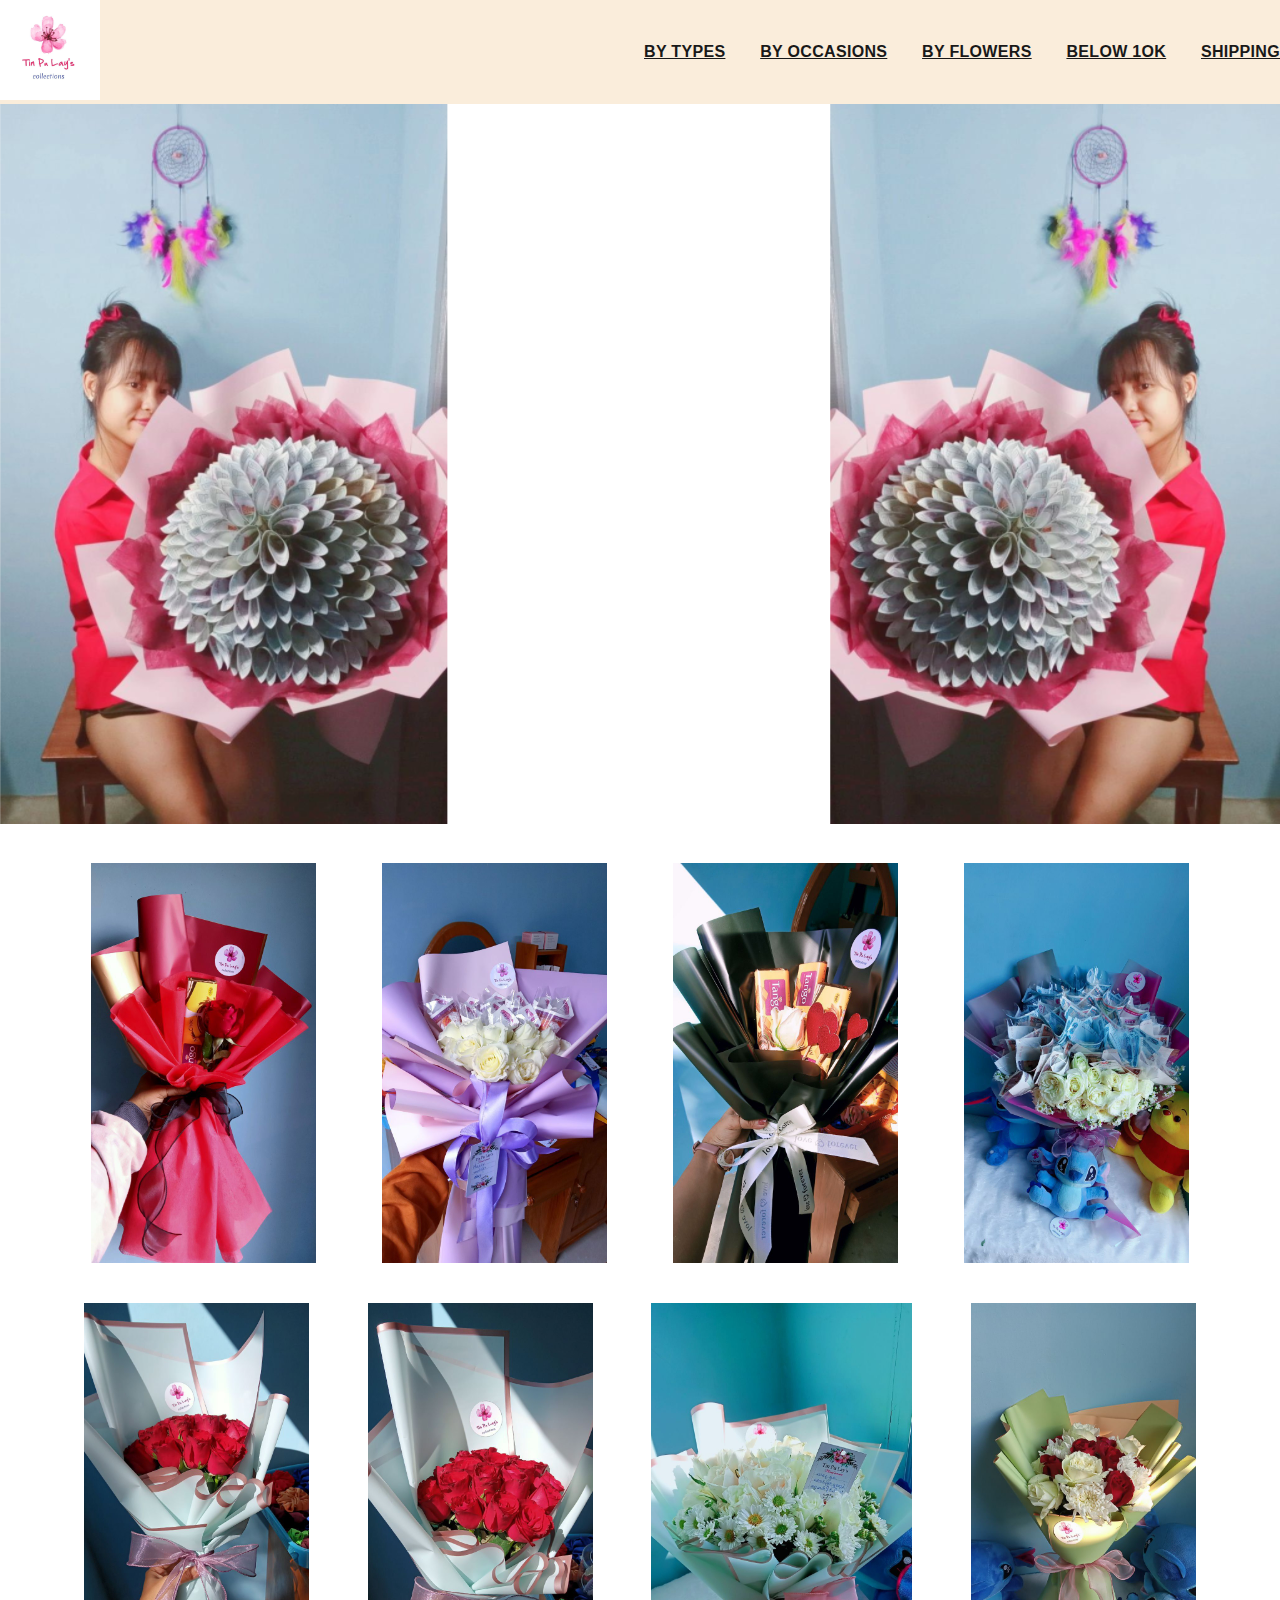
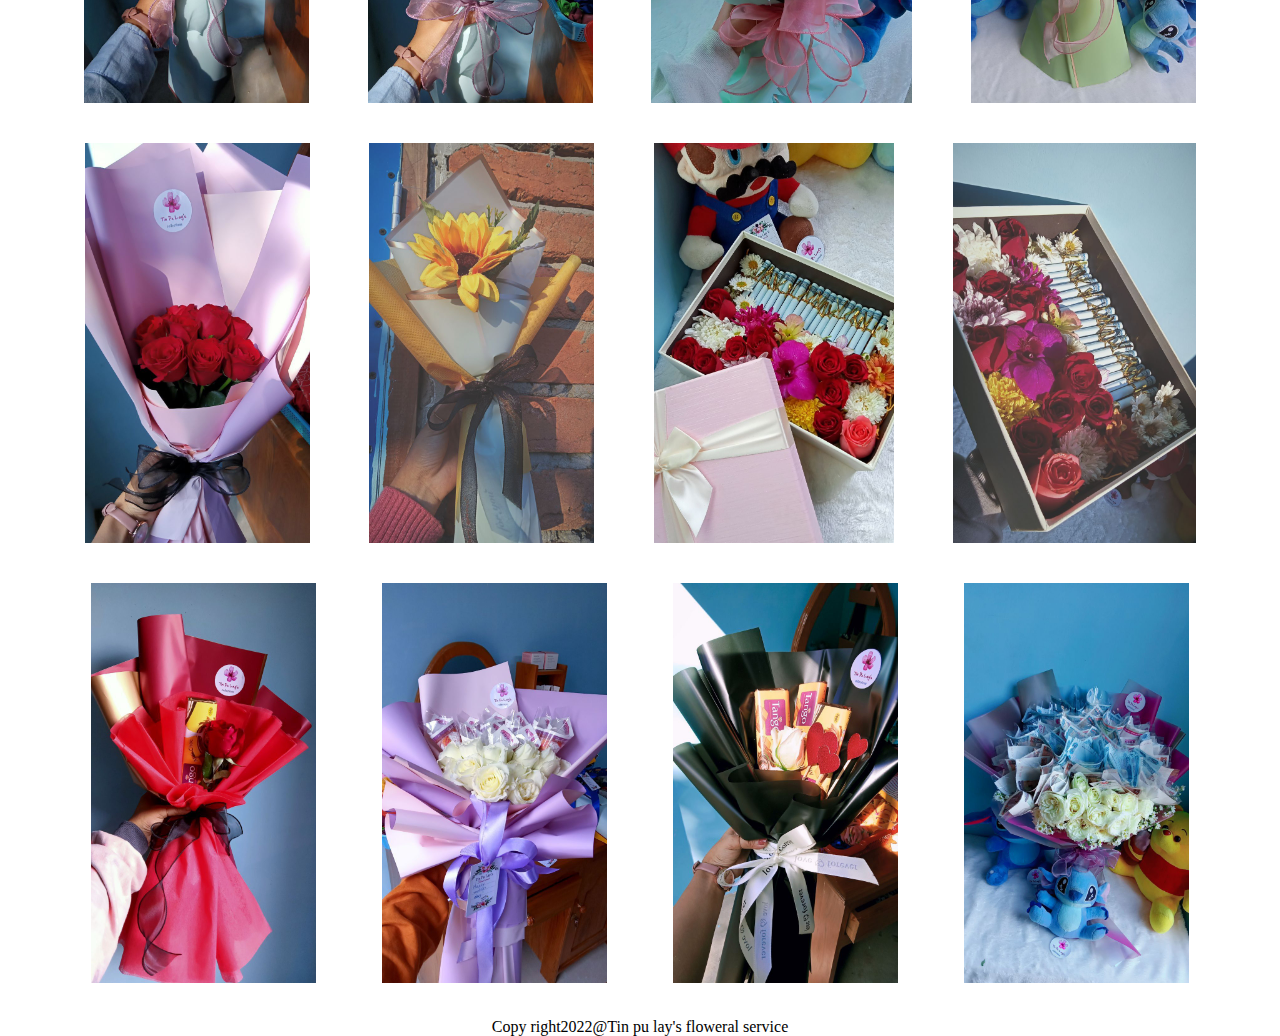
<file: index.html>
<!DOCTYPE html>
<html>
    <head>
      <link rel="stylesheet" href="vid.css">

<meta name="viewport" content="width=device-width, initial-scale=1.0">
    </head>
    <body>
        <!-- Following are for navbar-->
            <div  class="flex-container">
                <div class="logocontainer">
                    <div>
                    <img class="logo" src="Floral images\tinpulay logo.jpg" alt="logo" width="100px" height="100px" >
                    
                </div>
            </div>
            <div class="menu-container">
                <div class="flexitems"><a href="https://floralgaragesg.com/shop">by types</a></div>
                <div class="flexitems"><a href="https://floralgaragesg.com/#">by occasions</a></div>
                <div class="flexitems"><a href="https://floralgaragesg.com/#">by flowers</a></div>
                <div class="flexitems"><a href="https://floralgaragesg.com/product-category/under-50/">below 1OK</a></div>
                <div class="flexitems"><a href="https://floralgaragesg.com/delivery/#">shipping</a></div>
            </div>
                <div class="hiddenbar">
                    <img src="Floral images\hidden bar.png" alt="hiddenbar" height="70px" width="70px">
               </div>
            </div>
            </div>
            <!--upper are for nav bar-->
        <div class="mother">
            <div class="bodyimgcontainer">
                <!--This image is body image-->
                <img src="Telegram Desktop\Full HD.png" alt="Flower" class="bodyimg">   
               </div>
               <div>
                <!--following are for image gallery-->
               <div class="image-mother">
                <img src="Floral images\photo_2022-07-26_21-29-03.jpg " alt="flower" class="image-gallery">
                <img src="Floral images\photo_2022-07-26_21-29-22.jpg" alt="flower" class="image-gallery">
                <img src="Floral images\photo_2022-07-26_21-29-08.jpg" alt="flower" class="image-gallery">
                <img src="Floral images\photo_2022-07-26_21-29-26.jpg" alt="flower" class="image-gallery">
               </div>
               <div class="image-mother">
                <img src="Floral images\photo_2022-07-26_21-29-57.jpg " alt="flower" class="image-gallery">
                <img src="Floral images\photo_2022-07-26_21-29-54.jpg" alt="flower" class="image-gallery">
                <img src="Floral images\photo_2022-07-26_21-29-52.jpg" alt="flower" class="image-gallery">
                <img src="Floral images\photo_2022-07-26_21-29-47.jpg" alt="flower" class="image-gallery">
               </div>
               <div class="image-mother">
                <img src="Floral images\photo_2022-07-26_21-29-42.jpg " alt="flower" class="image-gallery">
                <img src="Floral images\photo_2022-07-26_21-29-38.jpg" alt="flower" class="image-gallery">
                <img src="Floral images\photo_2022-07-26_21-28-42.jpg" alt="flower" class="image-gallery">
                <img src="Floral images\photo_2022-07-26_21-28-23.jpg" alt="flower" class="image-gallery">
               </div>
               <div class="image-mother">
                <img src="Floral images\photo_2022-07-26_21-29-03.jpg " alt="flower" class="image-gallery">
                <img src="Floral images\photo_2022-07-26_21-29-22.jpg" alt="flower" class="image-gallery">
                <img src="Floral images\photo_2022-07-26_21-29-08.jpg" alt="flower" class="image-gallery">
                <img src="Floral images\photo_2022-07-26_21-29-26.jpg" alt="flower" class="image-gallery">
               </div>
            </div>
            <div class="footer">Copy right2022@Tin pu lay's floweral service</div>
        </div>
                </body>
               
            </html>
</file>
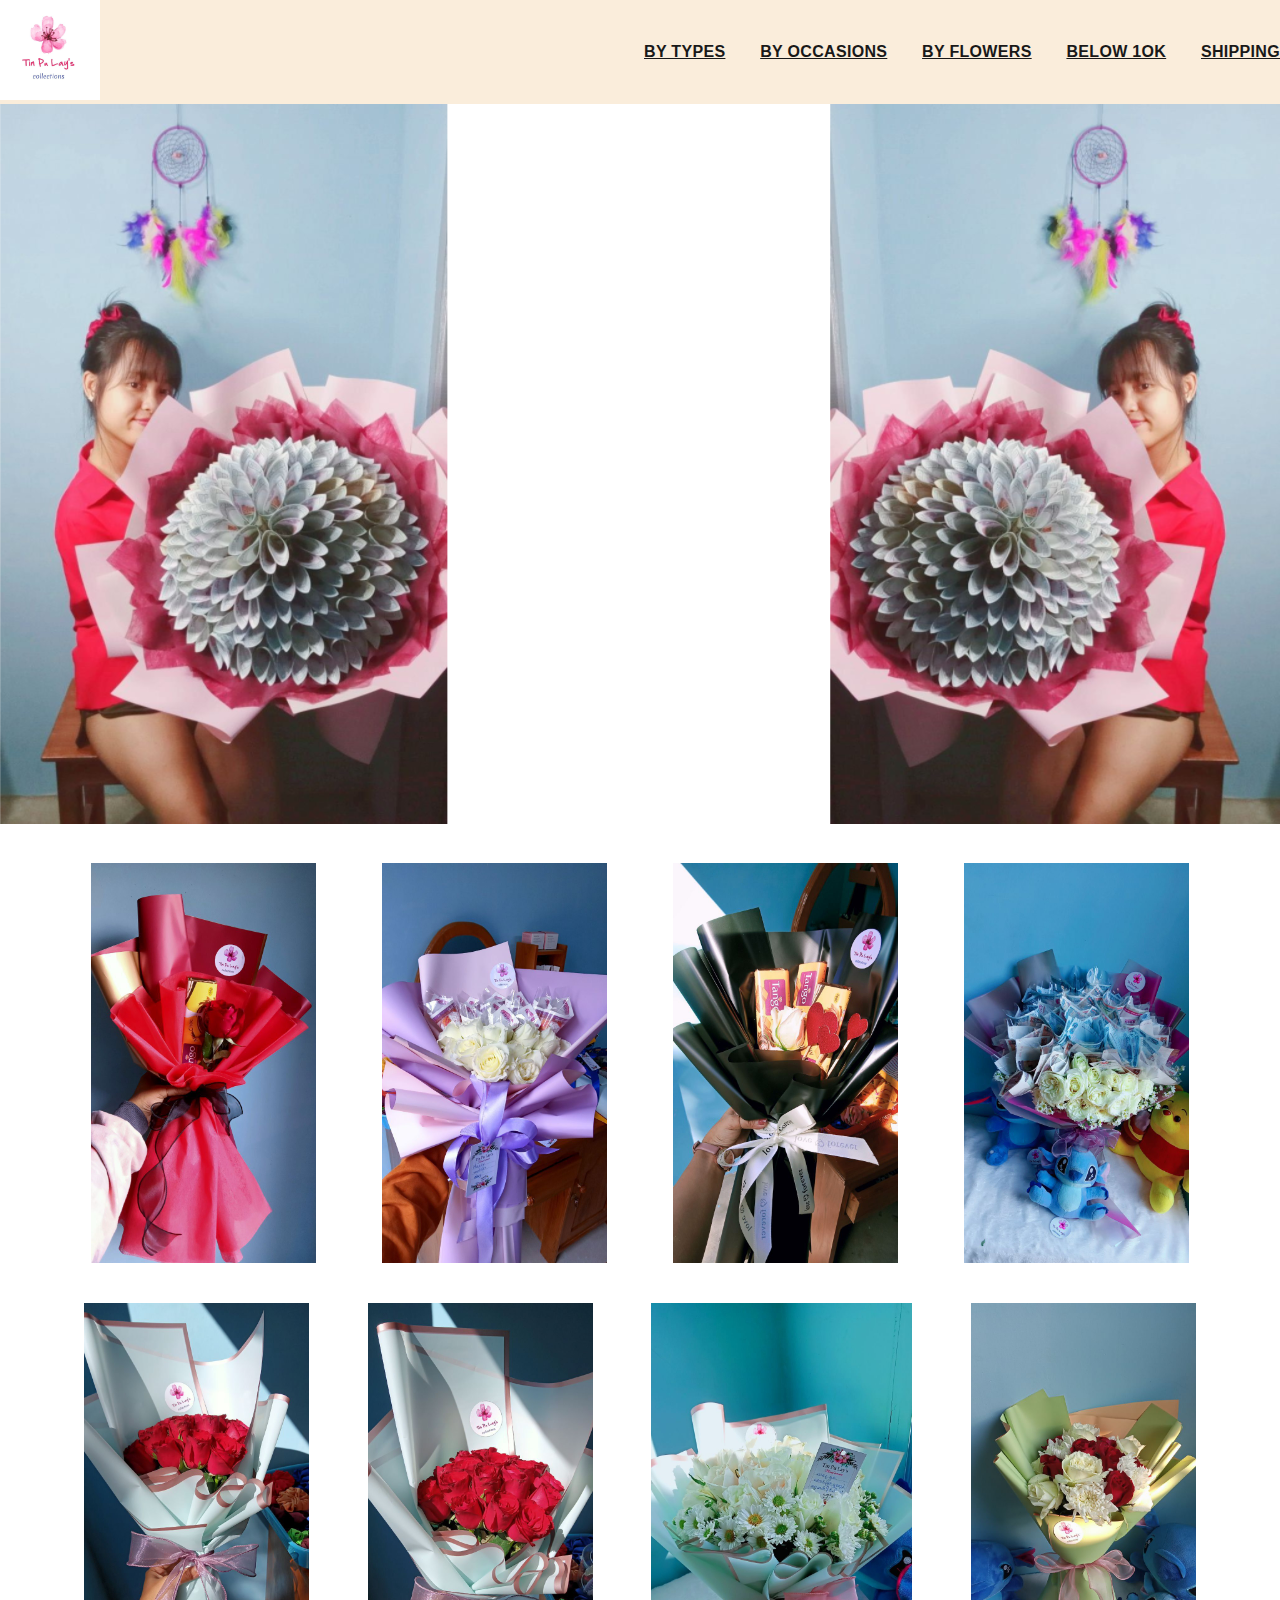
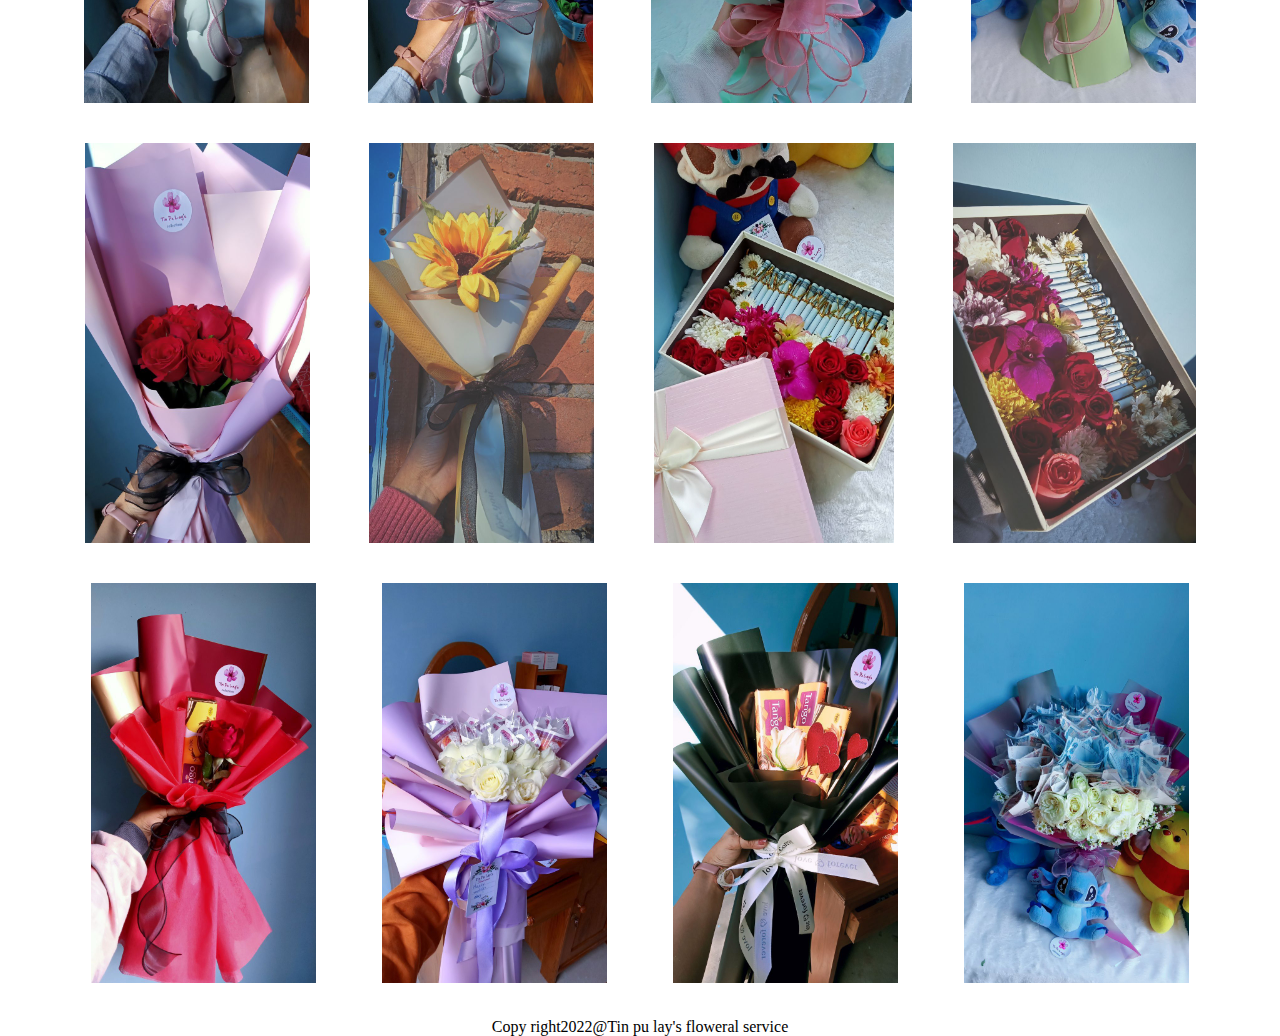
<file: vid.html>
<!DOCTYPE html>
<html>
    <head>
      <link rel="stylesheet" href="vid.css">

<meta name="viewport" content="width=device-width, initial-scale=1.0">
    </head>
    <body>
        <!-- Following are for navbar-->
            <div  class="flex-container">
                <div class="logocontainer">
                    <div>
                    <img class="logo" src="Floral images\tinpulay logo.jpg" alt="logo" width="100px" height="100px" >
                    
                </div>
            </div>
            <div class="menu-container">
                <div class="flexitems"><a href="https://floralgaragesg.com/shop">by types</a></div>
                <div class="flexitems"><a href="https://floralgaragesg.com/#">by occasions</a></div>
                <div class="flexitems"><a href="https://floralgaragesg.com/#">by flowers</a></div>
                <div class="flexitems"><a href="https://floralgaragesg.com/product-category/under-50/">below 1OK</a></div>
                <div class="flexitems"><a href="https://floralgaragesg.com/delivery/#">shipping</a></div>
            </div>
                <div class="hiddenbar">
                    <img src="Floral images\hidden bar.png" alt="hiddenbar" height="70px" width="70px">
               </div>
            </div>
            </div>
            <!--upper are for nav bar-->
        <div class="mother">
            <div class="bodyimgcontainer">
                <!--This image is body image-->
                <img src="Telegram Desktop\Full HD.png" alt="Flower" class="bodyimg">   
               </div>
               <div>
                <!--following are for image gallery-->
               <div class="image-mother">
                <img src="Floral images\photo_2022-07-26_21-29-03.jpg " alt="flower" class="image-gallery">
                <img src="Floral images\photo_2022-07-26_21-29-22.jpg" alt="flower" class="image-gallery">
                <img src="Floral images\photo_2022-07-26_21-29-08.jpg" alt="flower" class="image-gallery">
                <img src="Floral images\photo_2022-07-26_21-29-26.jpg" alt="flower" class="image-gallery">
               </div>
               <div class="image-mother">
                <img src="Floral images\photo_2022-07-26_21-29-57.jpg " alt="flower" class="image-gallery">
                <img src="Floral images\photo_2022-07-26_21-29-54.jpg" alt="flower" class="image-gallery">
                <img src="Floral images\photo_2022-07-26_21-29-52.jpg" alt="flower" class="image-gallery">
                <img src="Floral images\photo_2022-07-26_21-29-47.jpg" alt="flower" class="image-gallery">
               </div>
               <div class="image-mother">
                <img src="Floral images\photo_2022-07-26_21-29-42.jpg " alt="flower" class="image-gallery">
                <img src="Floral images\photo_2022-07-26_21-29-38.jpg" alt="flower" class="image-gallery">
                <img src="Floral images\photo_2022-07-26_21-28-42.jpg" alt="flower" class="image-gallery">
                <img src="Floral images\photo_2022-07-26_21-28-23.jpg" alt="flower" class="image-gallery">
               </div>
               <div class="image-mother">
                <img src="Floral images\photo_2022-07-26_21-29-03.jpg " alt="flower" class="image-gallery">
                <img src="Floral images\photo_2022-07-26_21-29-22.jpg" alt="flower" class="image-gallery">
                <img src="Floral images\photo_2022-07-26_21-29-08.jpg" alt="flower" class="image-gallery">
                <img src="Floral images\photo_2022-07-26_21-29-26.jpg" alt="flower" class="image-gallery">
               </div>
            </div>
            <div class="footer">Copy right2022@Tin pu lay's floweral service</div>
        </div>
                </body>
               
            </html>
</file>
<file: vid.css>
html,body{
  margin: 0;
  padding: 0;
}

.mother{
   
  max-width: 100%;
  height: 2048px;
  margin: 0 auto;    
    
}
/* following are for nav bar */

.hiddenbar{
  display: none;
}
.logocontainer{
  display: inline;
  
}

  .flex-container {
    font-weight: bolder;
    display: flex;
    flex-direction: row;
    justify-content:space-between;
    align-items: center;
      

    color: #BE8847;
    font-family: "Arapey", sans-serif;
    letter-spacing: .02em;
    text-transform: uppercase;

    position: sticky;
    top: 0;
    opacity: 0.9;
    background-color: antiquewhite;
    
  }
  .flexitems
  {
    display: inline;
    margin-left:30px ;
  }
  a:link {
    color: black;
  }
  
  /* visited link */
  a:visited {
    color: black;
  }
  
  /* mouse over link */
  a:hover {
    color:#000000;
  }
  
  /* selected link */
  a:active {
    color: #0000FF;
  }
  /* upper are for nav bar*/
 
  .slide2{
    display:block;
    width:100%;
    max-height: 500px;
    margin: 50px  auto;
  }
  
    .bodyimg{
    max-width: 100%;
    max-height: 100%; 
    margin:0 auto;
   
  }
  .image-mother{
    margin: 30px;
    display: flex;
    flex-direction: row;
    flex-wrap: wrap;
    justify-content:space-evenly;
  }
  .image-gallery{
    max-width: 400px;
    max-height: 400px;
    margin: 5px;
   
  }

  .footer{
    text-align: center;
    color: #000000;
  }

  @media only screen and (max-width: 768px) {
    .flexitems{
      display: none;
    }
    .hiddenbar{
      display: inline;
    }
  }
  @media only screen and (max-width: 520px)
  {
    .image-gallery{
      max-width: 200px;
      max-height: 200px;
      margin: 5px;
     
    }
  }
</file>
